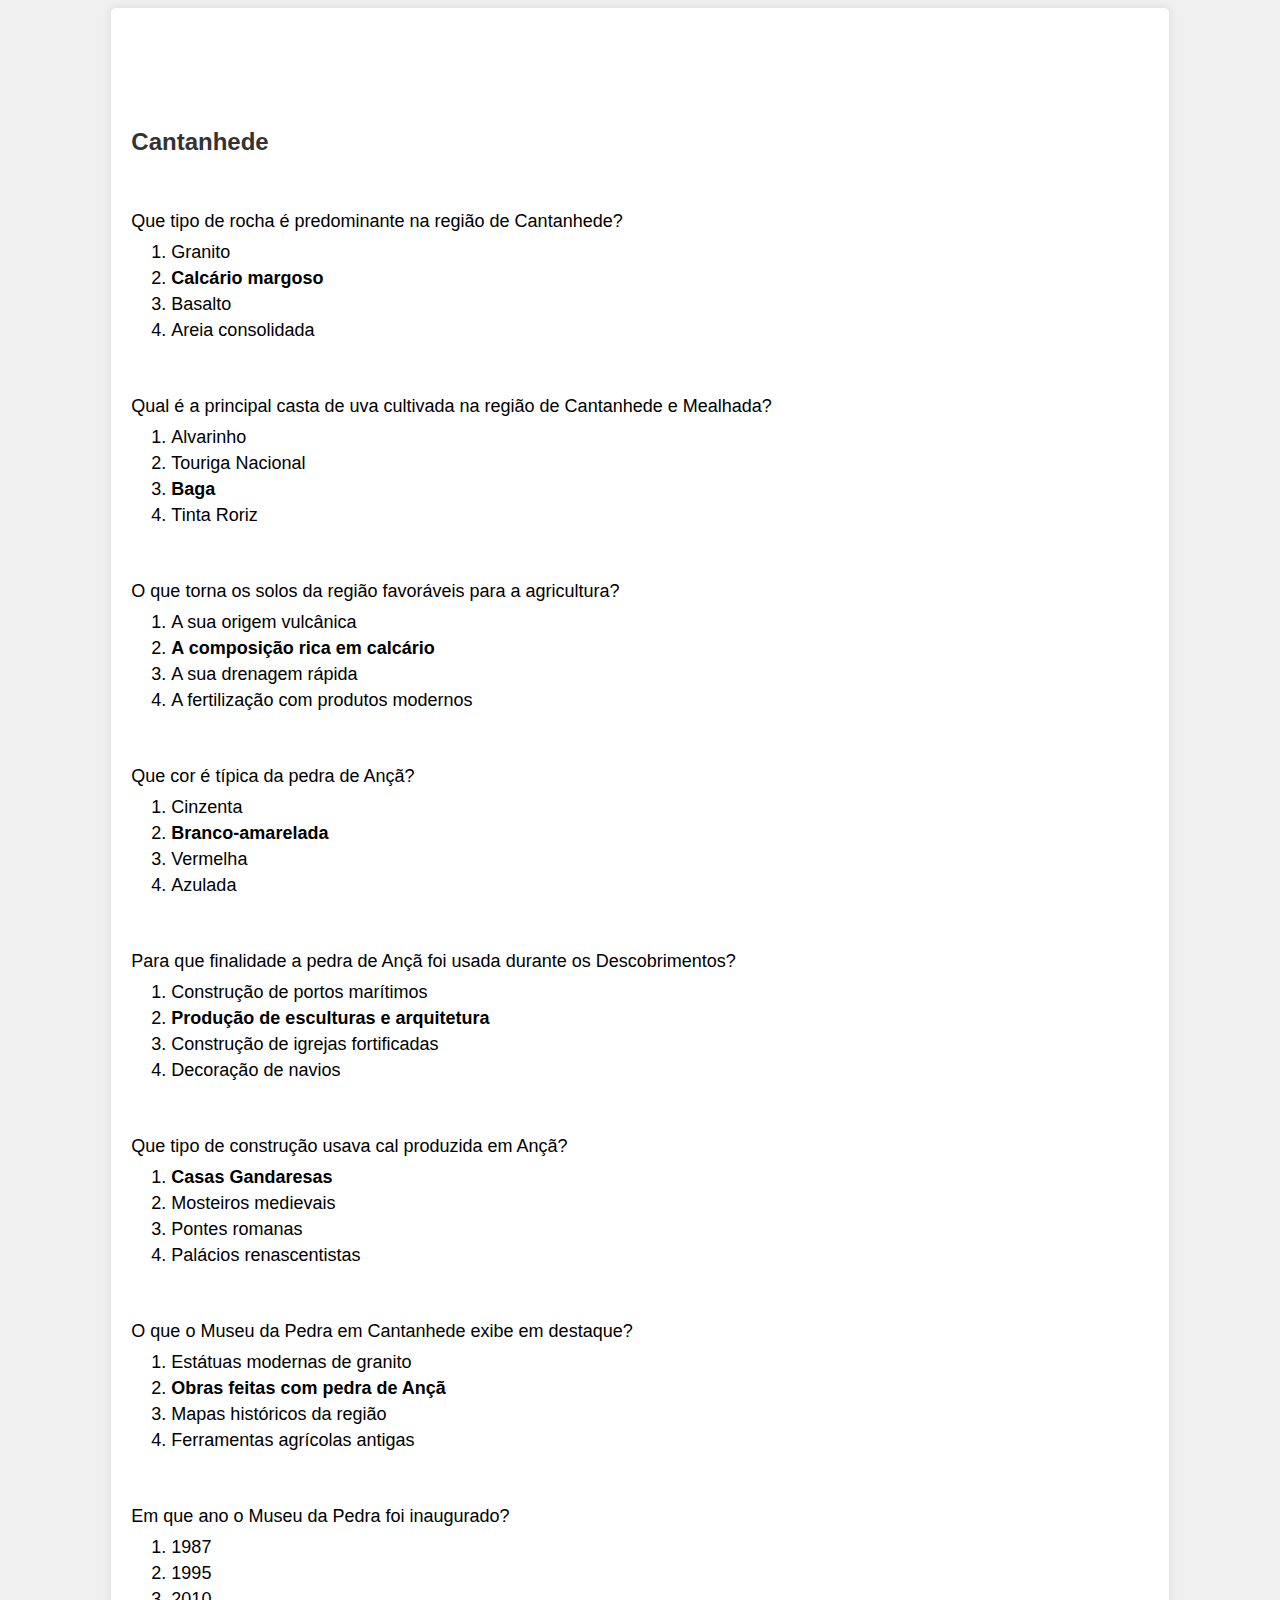
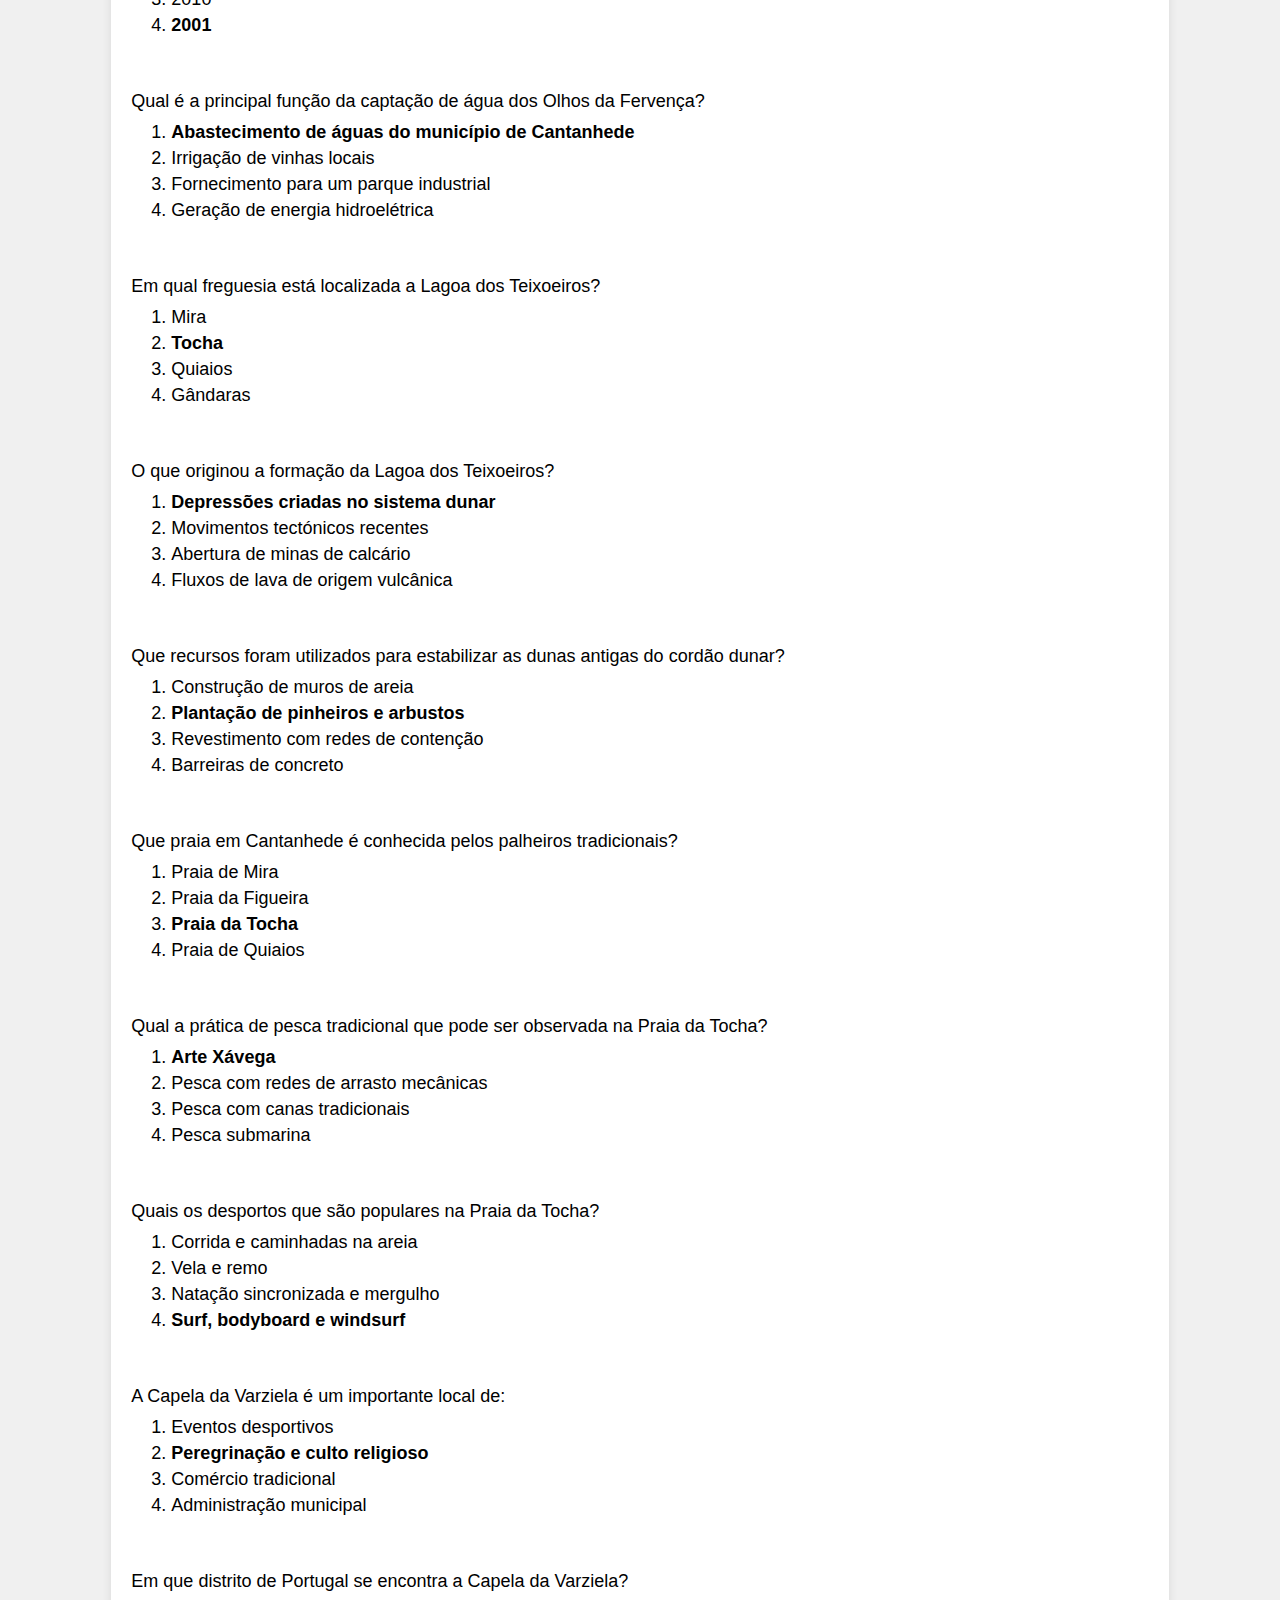
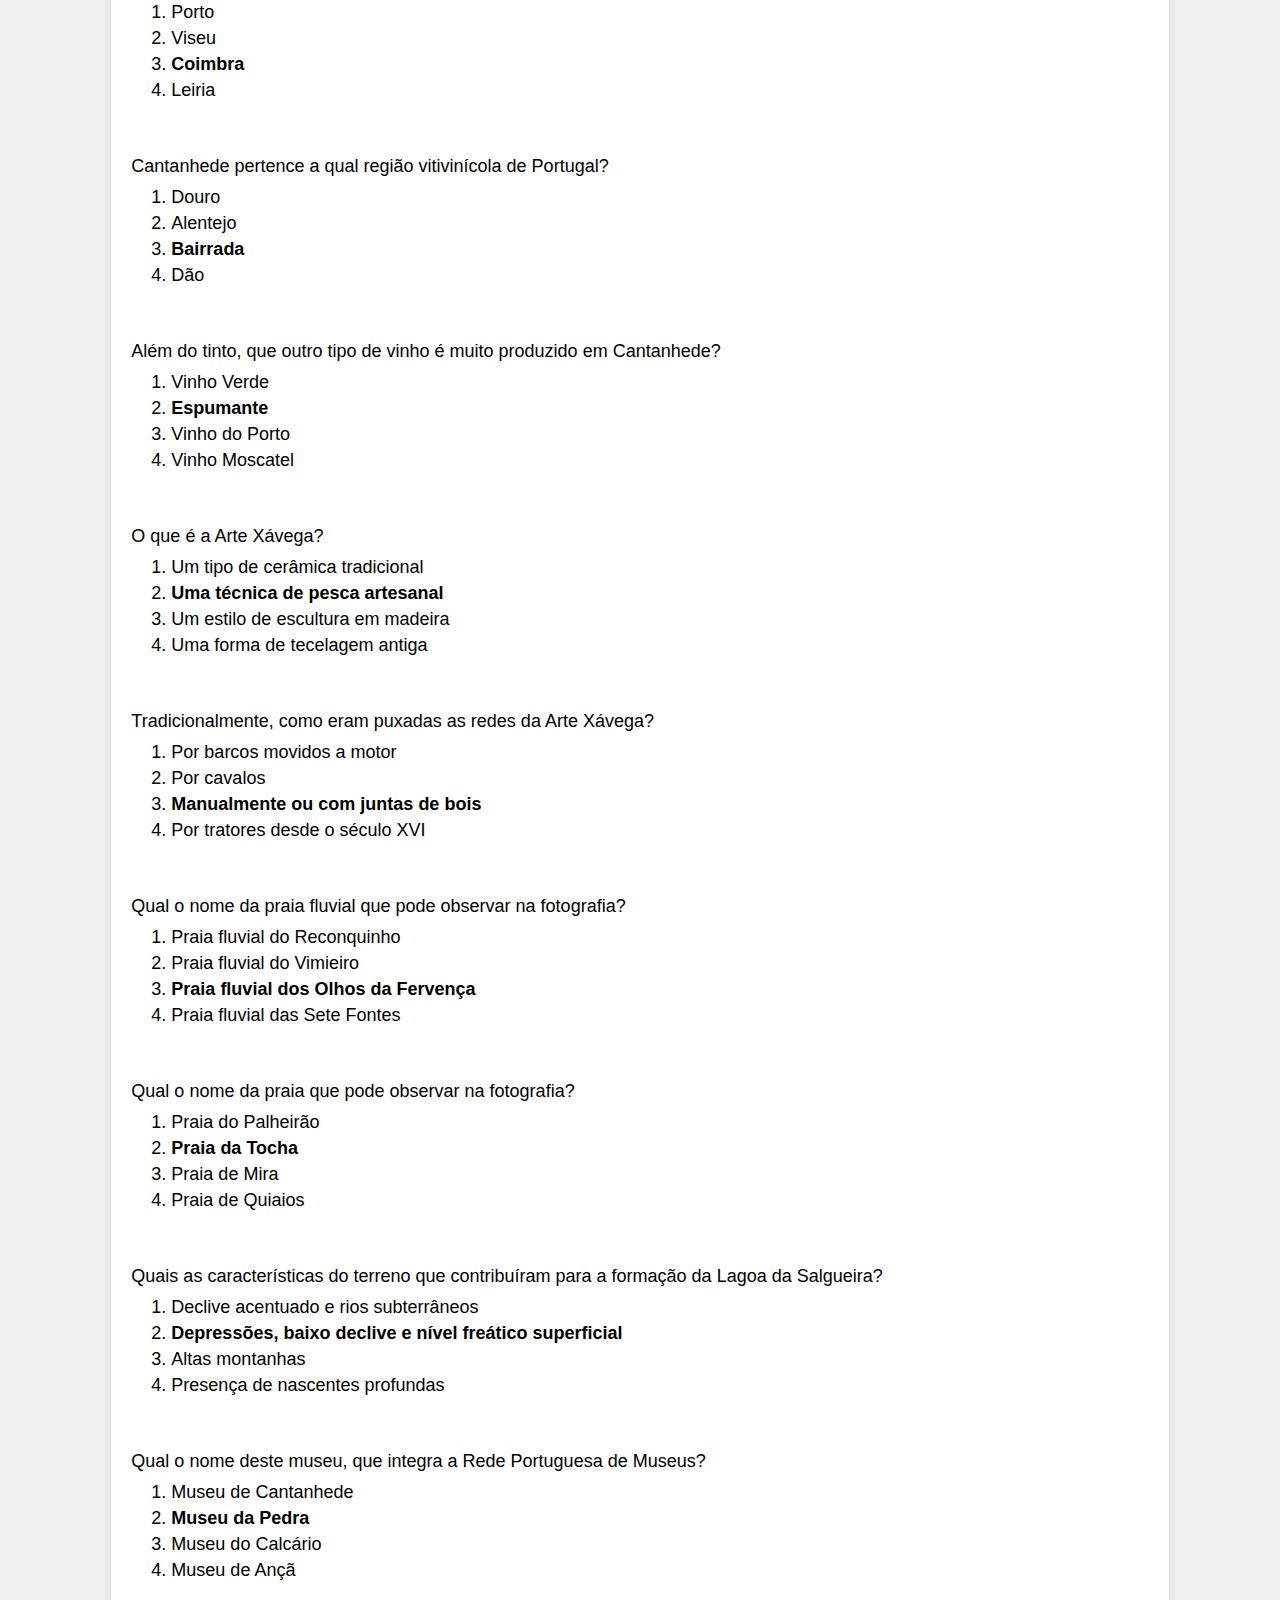
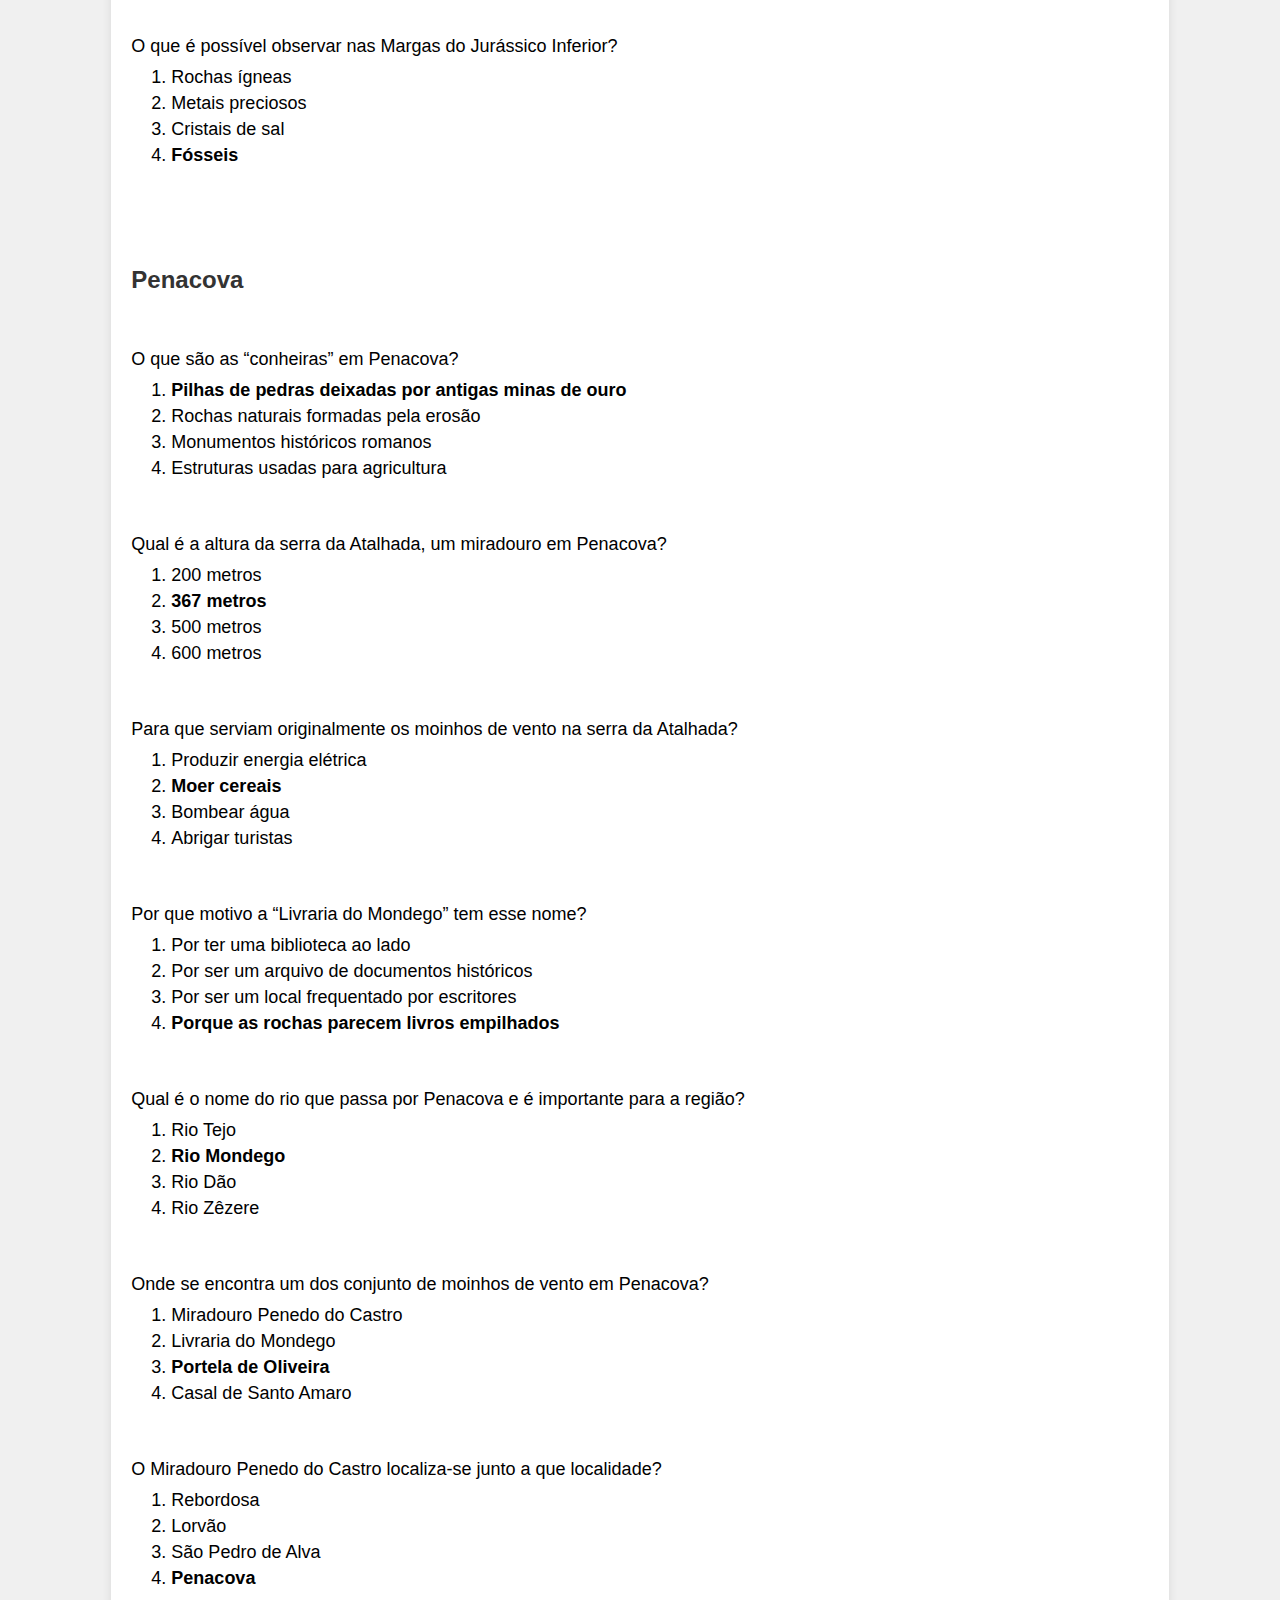
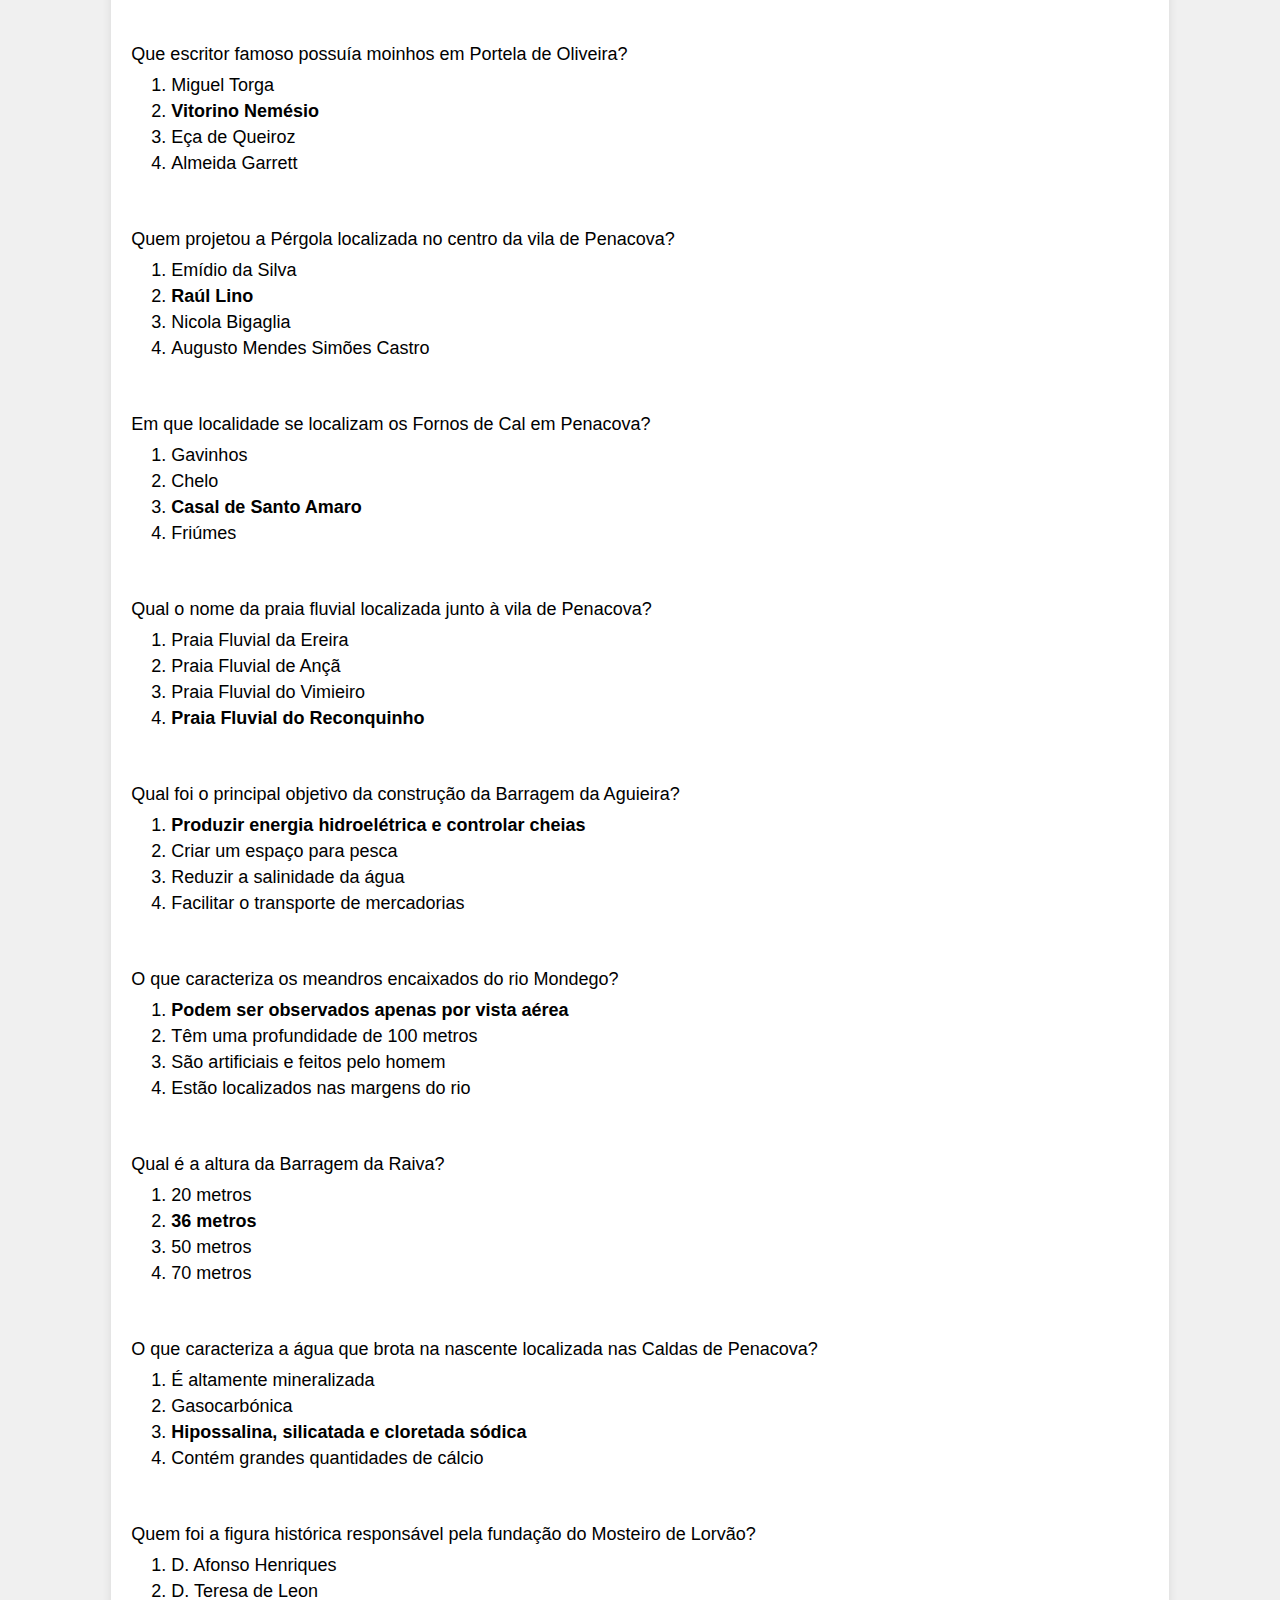
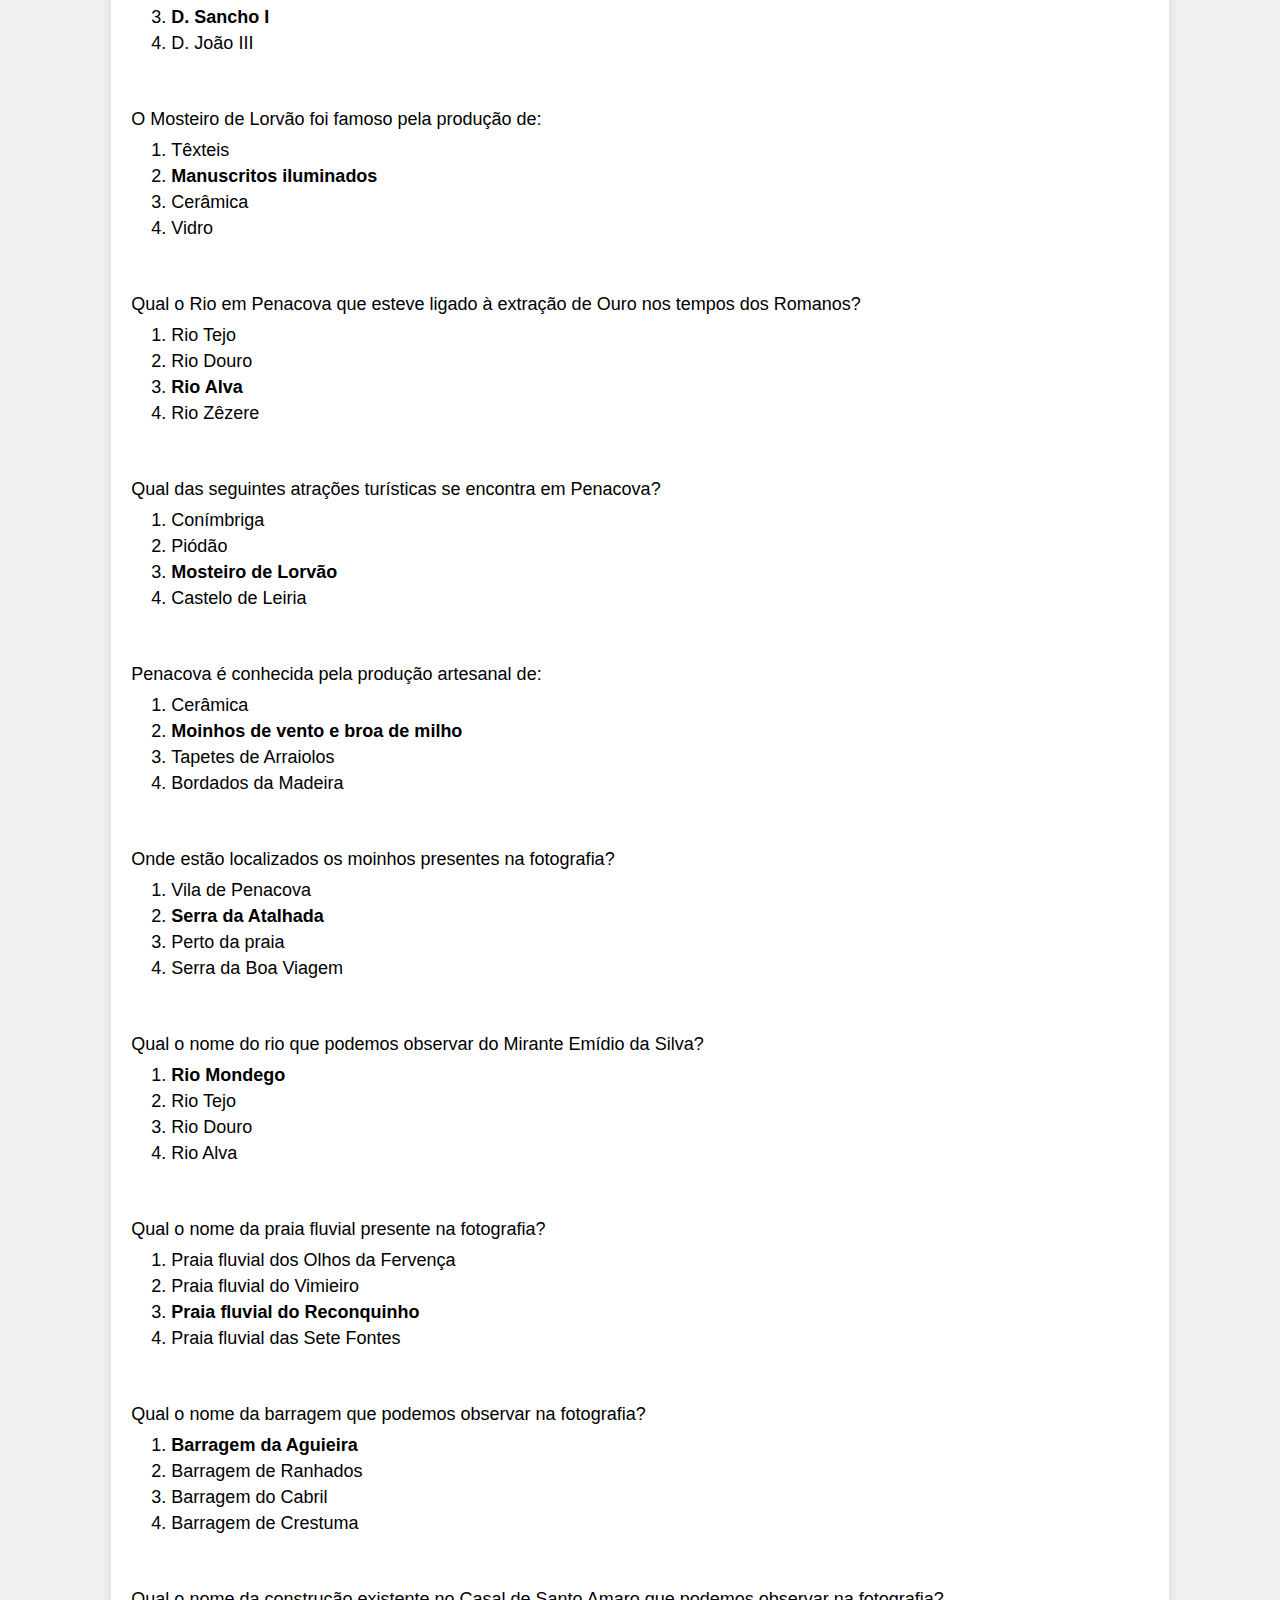
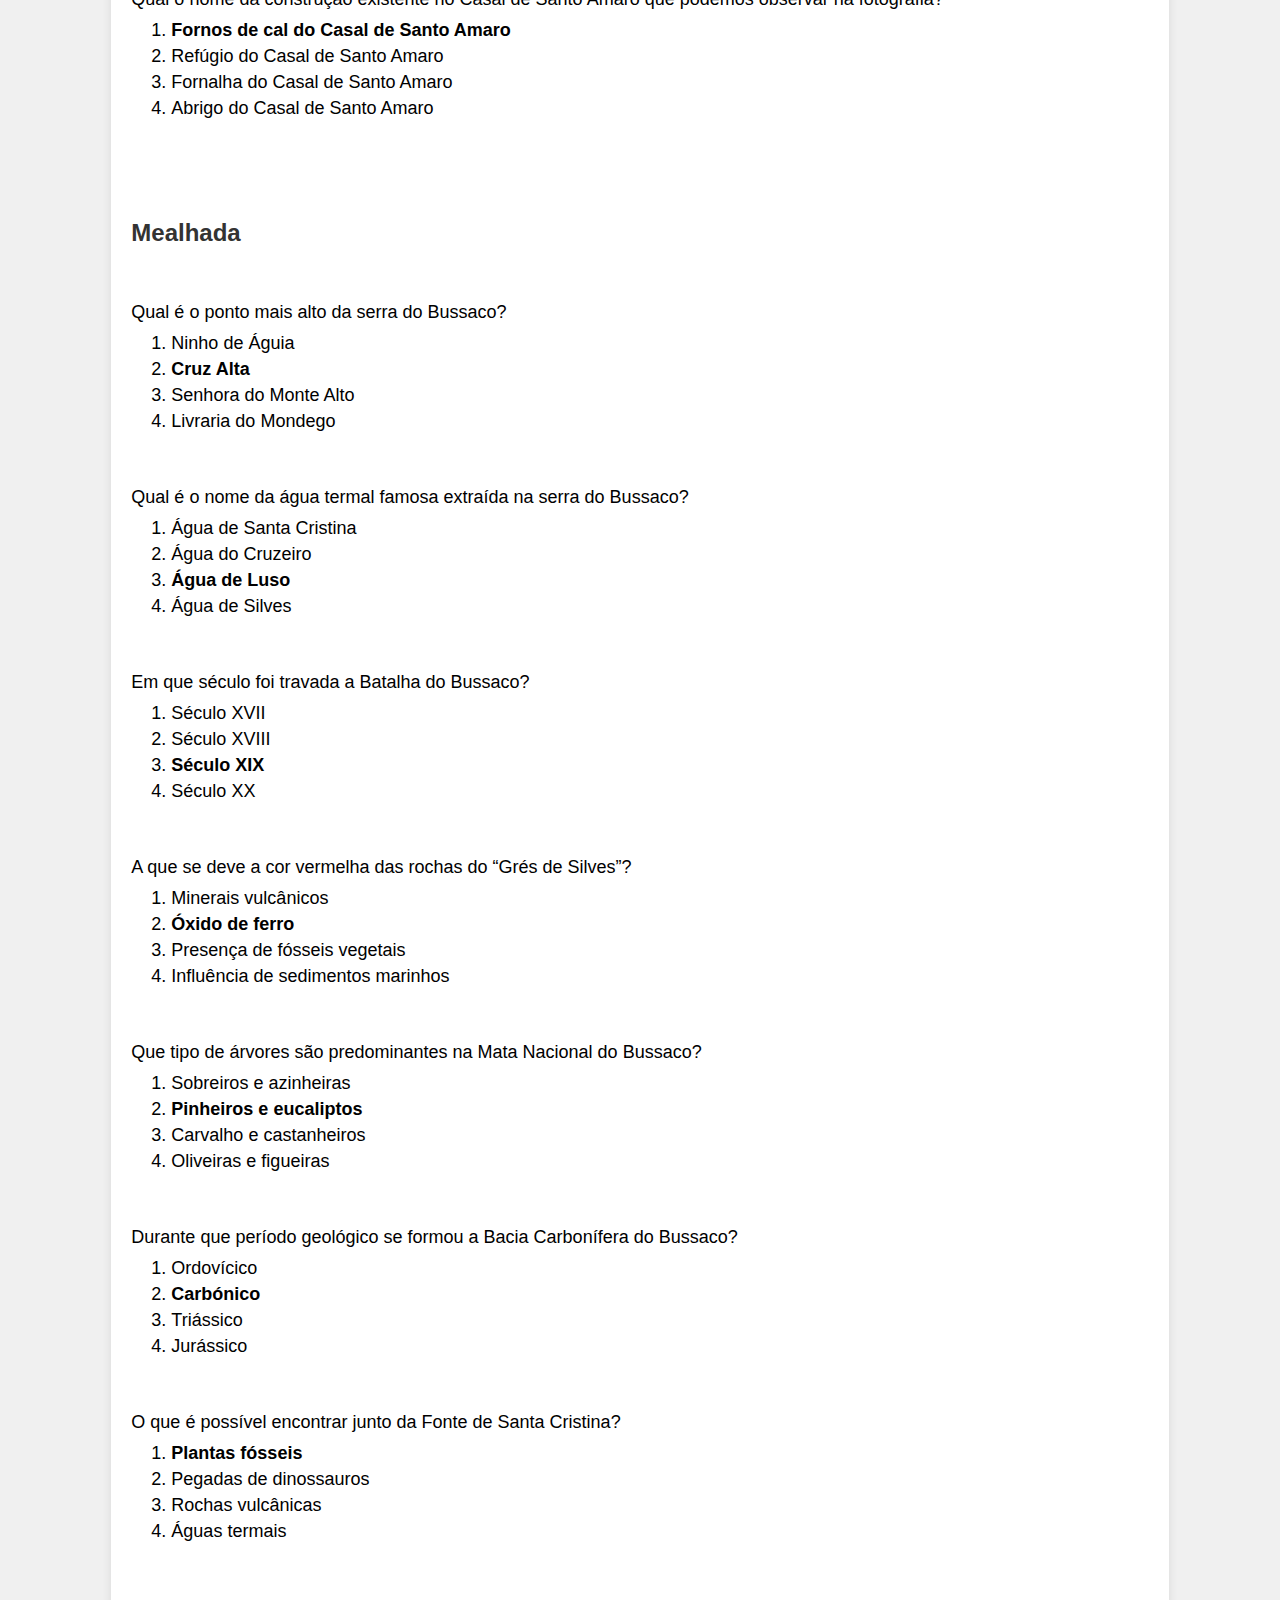
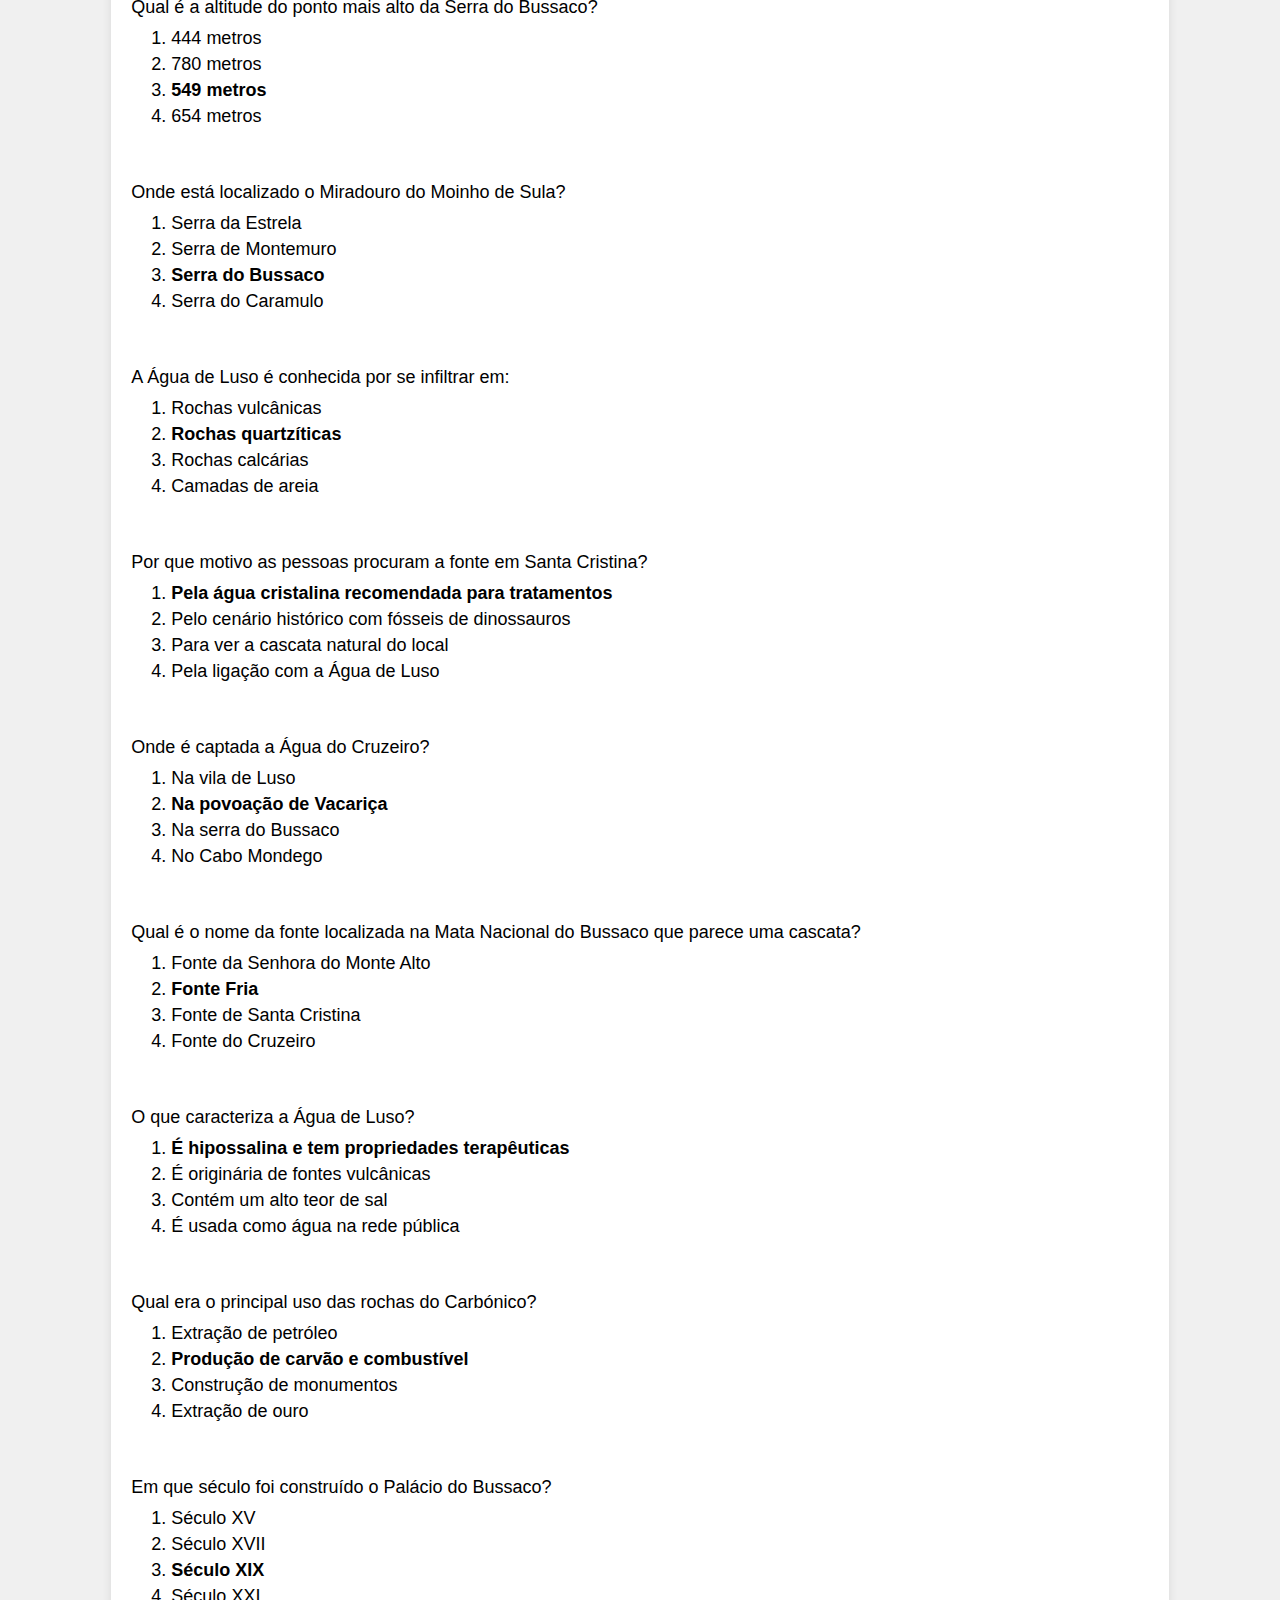
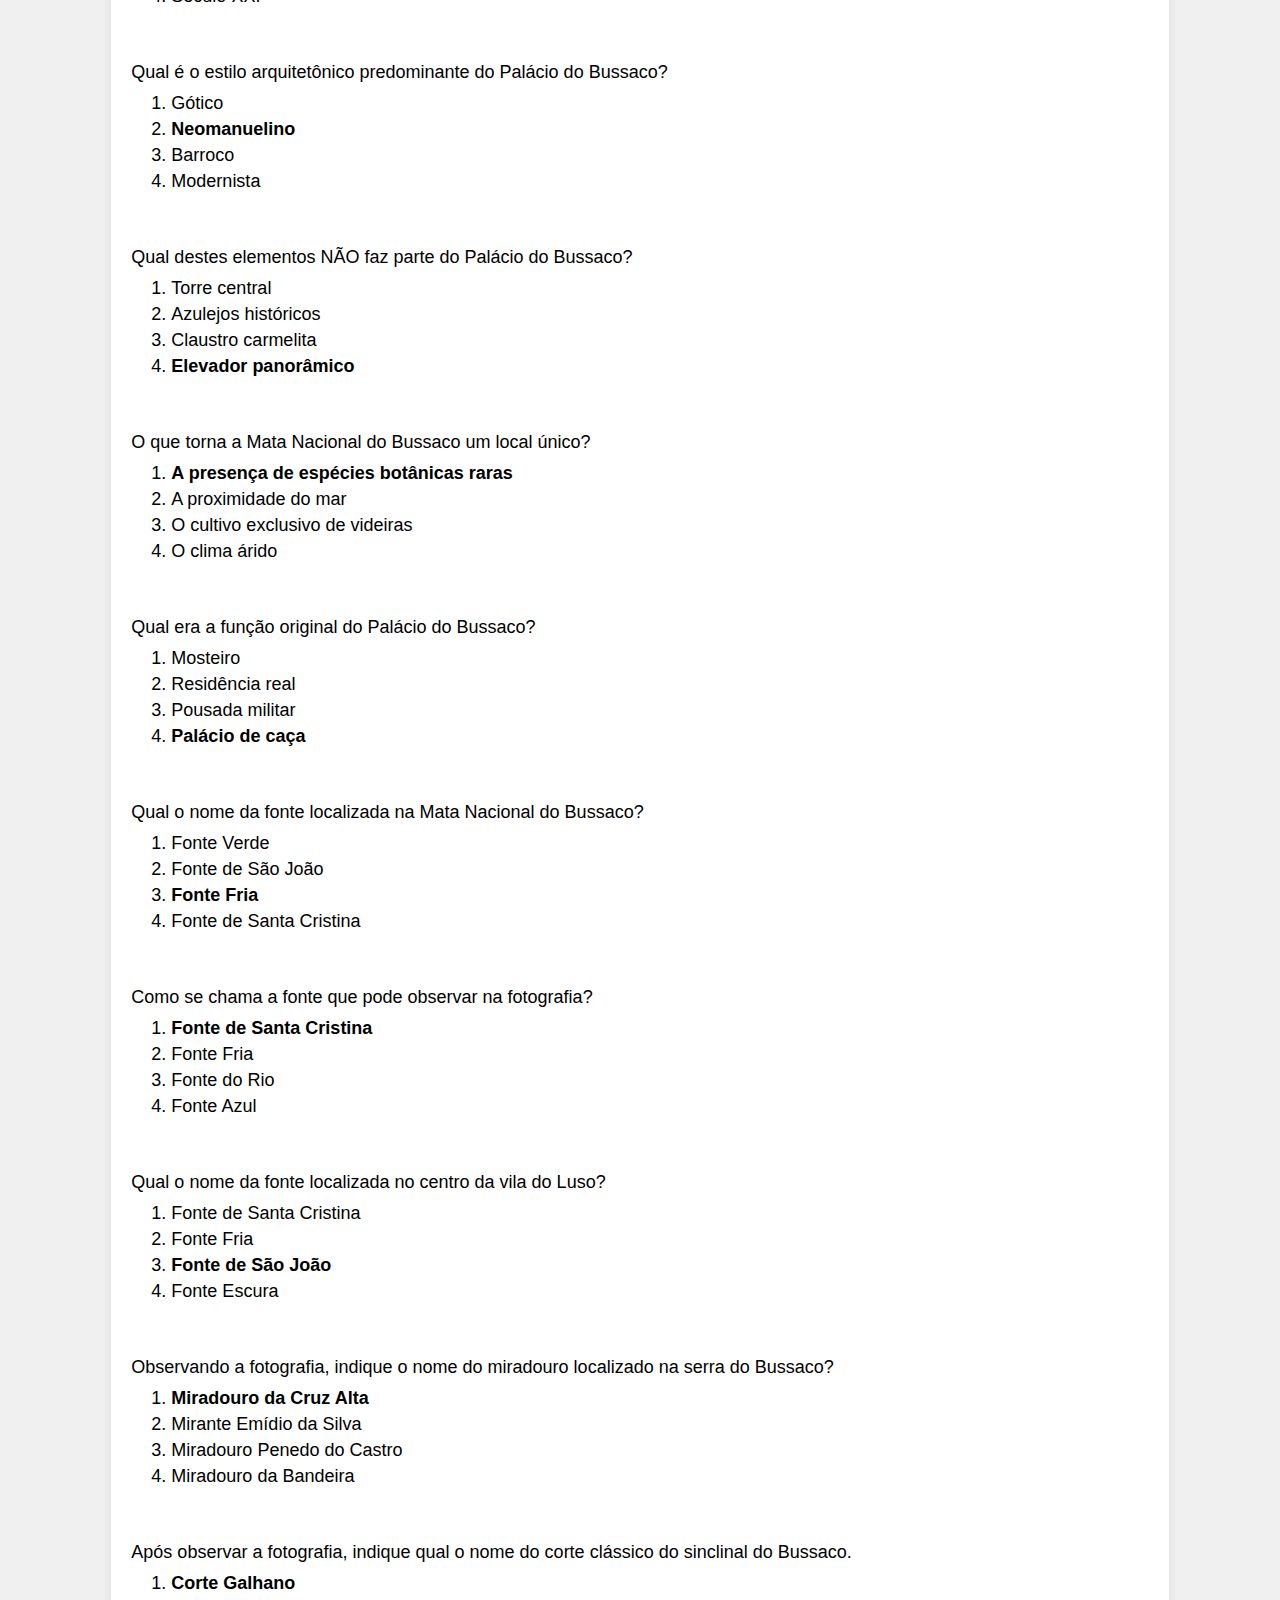
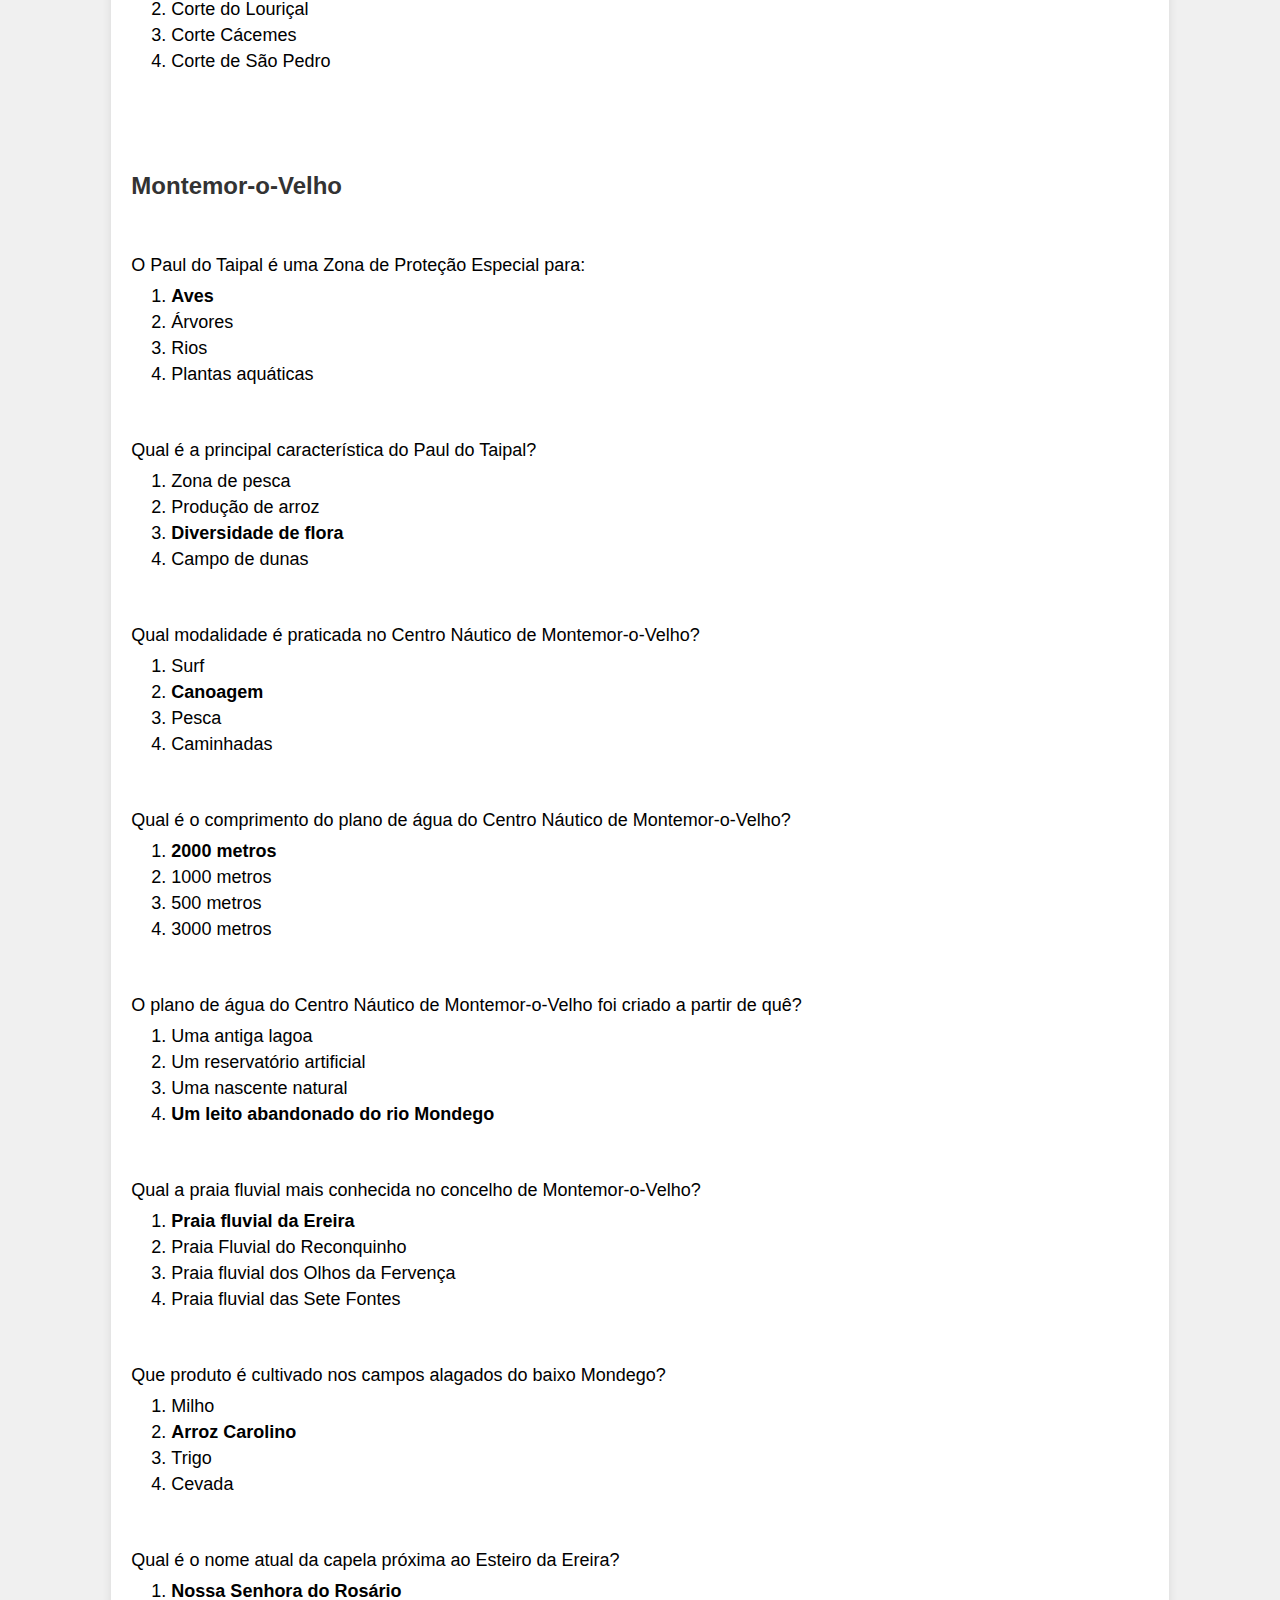
<file: qa_display.html>
<!DOCTYPE html>
<html lang="en">
<head>
    <meta charset="UTF-8">
    <meta name="viewport" content="width=device-width, initial-scale=1.0">
    <title>Q&A Display</title>
    <link rel="stylesheet" href="css/qa_style.css">
</head>
<body>
    <div id="container"></div>
    <script src="js/qa_script.js"></script>
</body>
</html>
</file>
<file: css/qa_style.css>
body {
    font-family: Arial, sans-serif;
    background-color: #f0f0f0;
    display: flex;
    justify-content: center;
    align-items: center;
}

#container {
    background-color: white;
    padding: 20px;
    border-radius: 5px;
    box-shadow: 0 0 10px rgba(0, 0, 0, 0.1);
}

.topic {
    margin-bottom: 20px;
}

.topic-name {
    margin: 100px 0 50px 0;
    font-size: 24px;
    color: #333;
}

.question {
    font-size: 18px;
    margin-top: 55px; /* Add spacing between questions */
}

.answers {
    margin-top: 10px;
    list-style-type: decimal; /* Use decimal numbering for ordered list */
}

.answer {
    margin: 5px 0;
}
</file>
